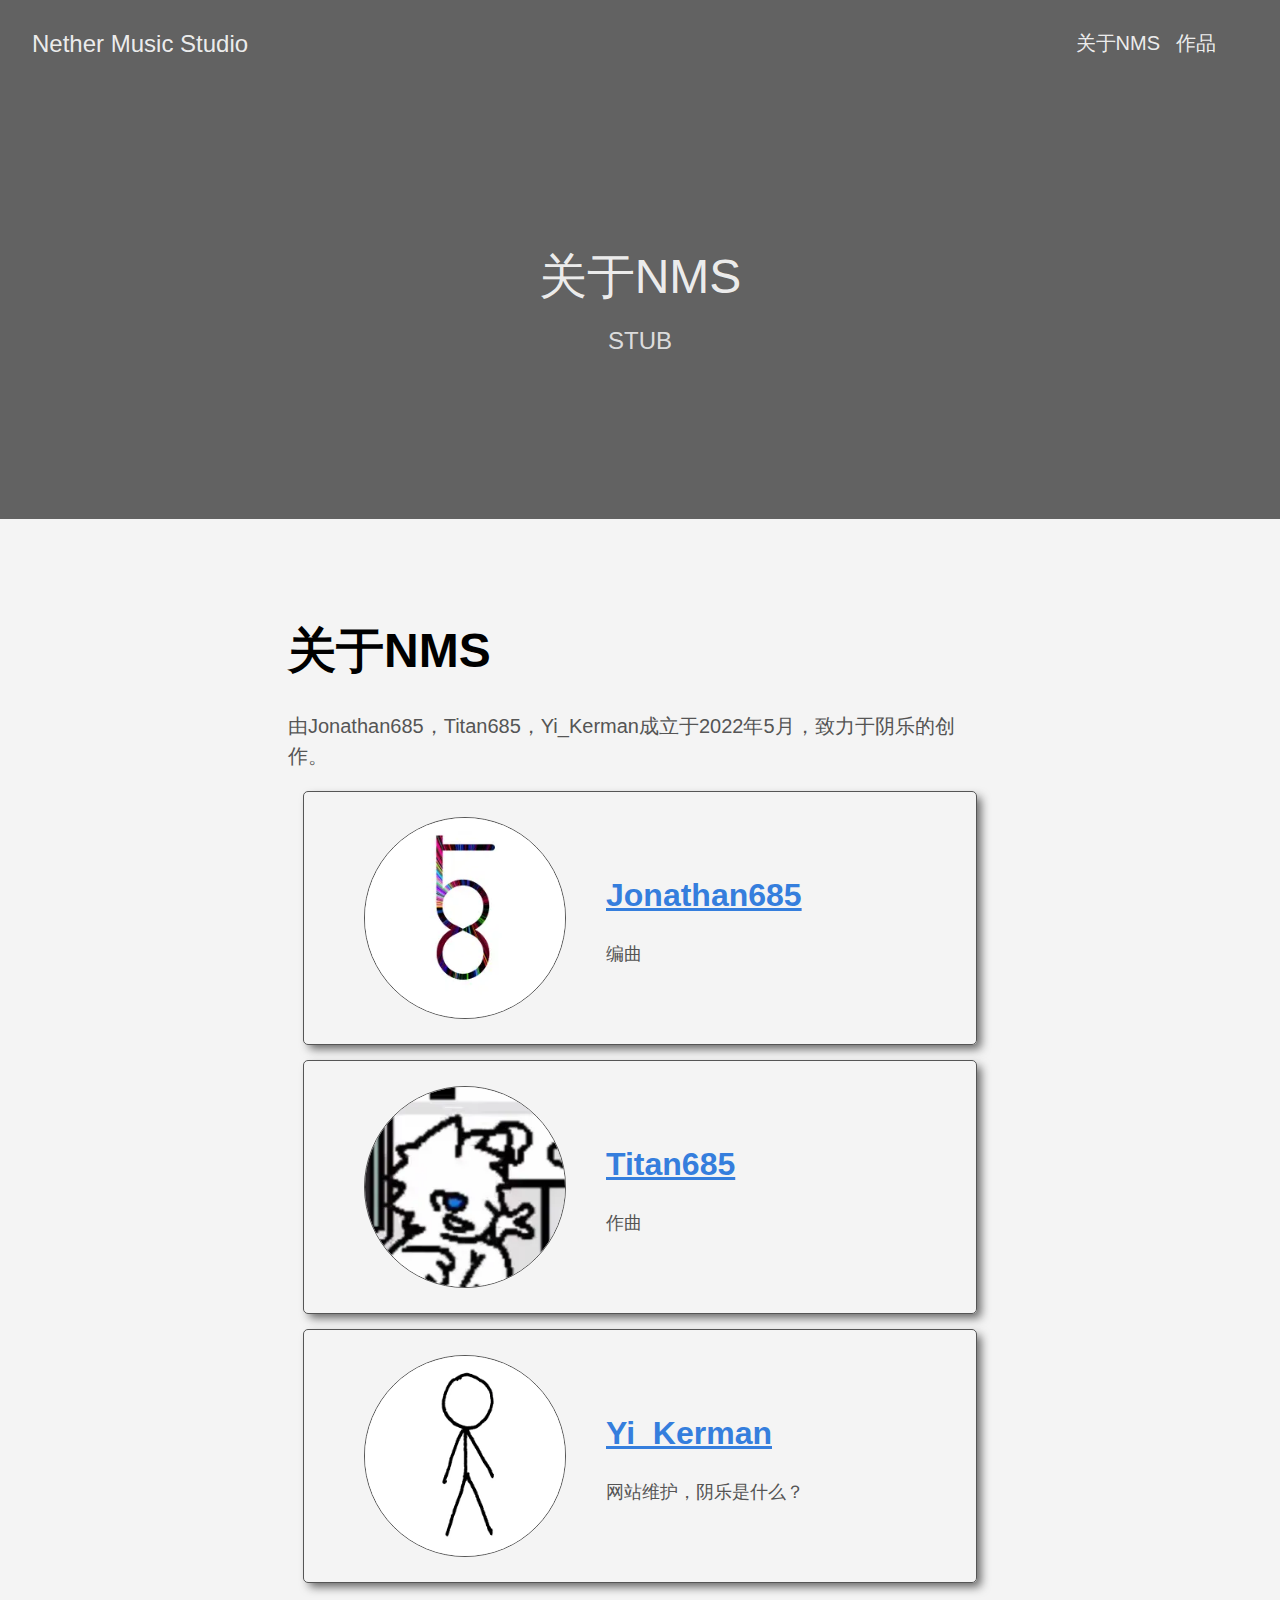
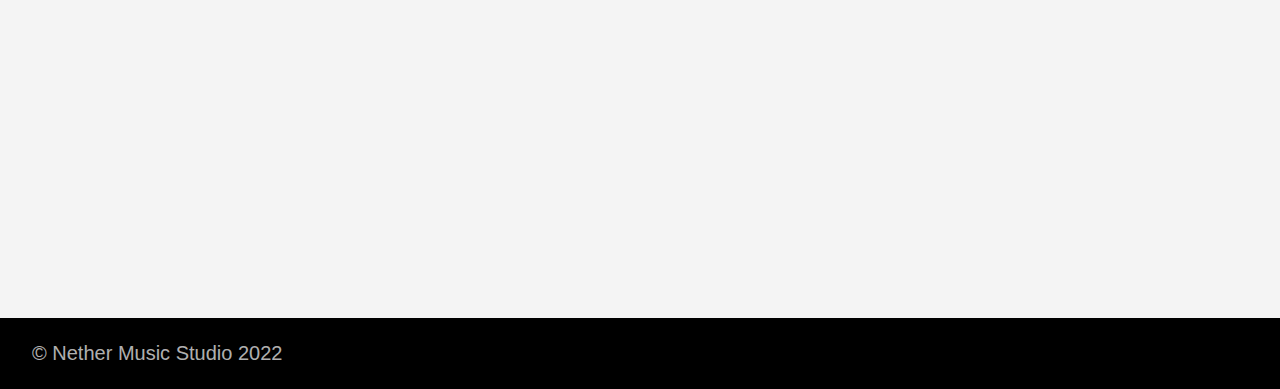
<file: about/index.html>
<!doctype html><html lang=zh-ch><head><meta charset=utf-8><meta http-equiv=x-ua-compatible content="IE=edge,chrome=1"><title>关于NMS | Nether Music Studio</title><meta name=viewport content="width=device-width,minimum-scale=1"><meta name=description content="STUB"><meta name=generator content="Hugo 0.99.1"><meta name=robots content="noindex, nofollow"><link rel=stylesheet href=/ananke/css/main.min.css><meta property="og:title" content="关于NMS"><meta property="og:description" content="STUB"><meta property="og:type" content="article"><meta property="og:url" content="https://www.nethermusic.studio/about/"><meta property="article:section" content><meta property="og:site_name" content="Nether Music Studio"><meta itemprop=name content="关于NMS"><meta itemprop=description content="STUB"><meta itemprop=wordCount content="7"><meta itemprop=keywords content><meta name=twitter:card content="summary"><meta name=twitter:title content="关于NMS"><meta name=twitter:description content="STUB"></head><body class="ma0 avenir bg-near-white"><header class="cover bg-top" style=background-image:url(https://www.nethermusic.studio/images/NMS_pure.jpg)><div class=bg-black-60><nav class="pv3 ph3 ph4-ns" role=navigation><div class="flex-l justify-between items-center center"><a href=/ class="f3 fw2 hover-white no-underline white-90 dib">Nether Music Studio</a><div class="flex-l items-center"><ul class="pl0 mr3"><li class="list f5 f4-ns fw4 dib pr3"><a class="hover-white no-underline white-90" href=/about/ title="关于NMS 页">关于NMS</a></li><li class="list f5 f4-ns fw4 dib pr3"><a class="hover-white no-underline white-90" href=/post/ title="作品 页">作品</a></li></ul><div class=ananke-socials></div></div></div></nav><div class="tc-l pv6 ph3 ph4-ns"><h1 class="f2 f1-l fw2 white-90 mb0 lh-title">关于NMS</h1><h2 class="fw1 f5 f3-l white-80 measure-wide-l center lh-copy mt3 mb4">STUB</h2></div></div></header><main class=pb7 role=main><div class="flex-l mt2 mw8 center"><article class="center cf pv5 ph3 ph4-ns mw7"><header><h1 class=f1>关于NMS</h1></header><div class="nested-copy-line-height lh-copy f4 nested-links mid-gray"><p>由Jonathan685，Titan685，Yi_Kerman成立于2022年5月，致力于阴乐的创作。</p><div class=intro-card><img src=/images/Jonathan685-Avatar.webp alt=Avatar>
<span><h1 id=jonathan685httpsspacebilibilicom513473687><a href=https://space.bilibili.com/513473687>Jonathan685</a></h1><p>编曲</span></div><div class=intro-card><img src=/images/Titan685-Avatar.webp alt=Avatar>
<span><h1 id=titan685httpsspacebilibilicom670898093><a href=https://space.bilibili.com/670898093>Titan685</a></h1><p>作曲</span></div><div class=intro-card><img src=/images/Yi_Kerman-Avatar.jpeg alt=Avatar>
<span><h1 id=yi_kermanhttpsspacebilibilicom448735326><a href=https://space.bilibili.com/448735326>Yi_Kerman</a></h1><p>网站维护，阴乐是什么？</span></div></div></article></div></main><footer class="bg-black bottom-0 w-100 pa3" role=contentinfo><div class="flex justify-between"><a class="f4 fw4 hover-white no-underline white-70 dn dib-ns pv2 ph3" href=https://www.nethermusic.studio>&copy; Nether Music Studio 2022</a><div><div class=ananke-socials></div></div></div></footer></body></html>
</file>
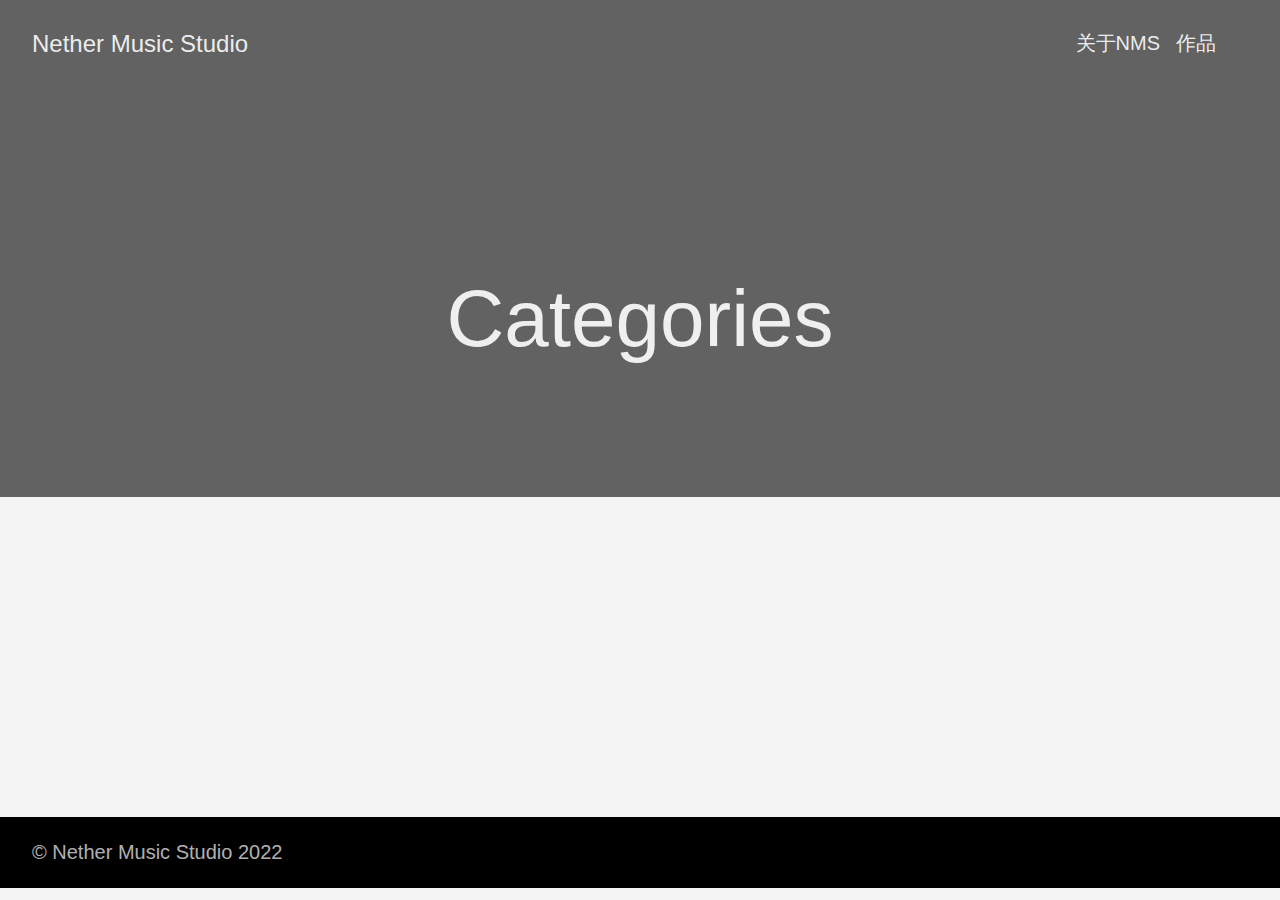
<file: categories/index.html>
<!doctype html><html lang=zh-ch><head><meta charset=utf-8><meta http-equiv=x-ua-compatible content="IE=edge,chrome=1"><title>Nether Music Studio</title><meta name=viewport content="width=device-width,minimum-scale=1"><meta name=description content><meta name=generator content="Hugo 0.99.1"><meta name=robots content="noindex, nofollow"><link rel=stylesheet href=/ananke/css/main.min.css><link href=/categories/index.xml rel=alternate type=application/rss+xml title="Nether Music Studio"><link href=/categories/index.xml rel=feed type=application/rss+xml title="Nether Music Studio"><meta property="og:title" content="Categories"><meta property="og:description" content><meta property="og:type" content="website"><meta property="og:url" content="https://www.nethermusic.studio/categories/"><meta property="og:site_name" content="Nether Music Studio"><meta itemprop=name content="Categories"><meta itemprop=description content><meta name=twitter:card content="summary"><meta name=twitter:title content="Categories"><meta name=twitter:description content></head><body class="ma0 avenir bg-near-white"><header class="cover bg-top" style=background-image:url(https://www.nethermusic.studio/images/NMS_pure.jpg)><div class=bg-black-60><nav class="pv3 ph3 ph4-ns" role=navigation><div class="flex-l justify-between items-center center"><a href=/ class="f3 fw2 hover-white no-underline white-90 dib">Nether Music Studio</a><div class="flex-l items-center"><ul class="pl0 mr3"><li class="list f5 f4-ns fw4 dib pr3"><a class="hover-white no-underline white-90" href=/about/ title="关于NMS 页">关于NMS</a></li><li class="list f5 f4-ns fw4 dib pr3"><a class="hover-white no-underline white-90" href=/post/ title="作品 页">作品</a></li></ul><div class=ananke-socials></div></div></div></nav><div class="tc-l pv4 pv6-l ph3 ph4-ns"><h1 class="f2 f-subheadline-l fw2 white-90 mb0 lh-title">Categories</h1></div></div></header><main class=pb7 role=main><article class="cf pa3 pa4-m pa4-l"><div class="measure-wide-l center f4 lh-copy nested-copy-line-height nested-links mid-gray"></div></article><div class="mw8 center"><section class=ph4></section></div></main><footer class="bg-black bottom-0 w-100 pa3" role=contentinfo><div class="flex justify-between"><a class="f4 fw4 hover-white no-underline white-70 dn dib-ns pv2 ph3" href=https://www.nethermusic.studio>&copy; Nether Music Studio 2022</a><div><div class=ananke-socials></div></div></div></footer></body></html>
</file>
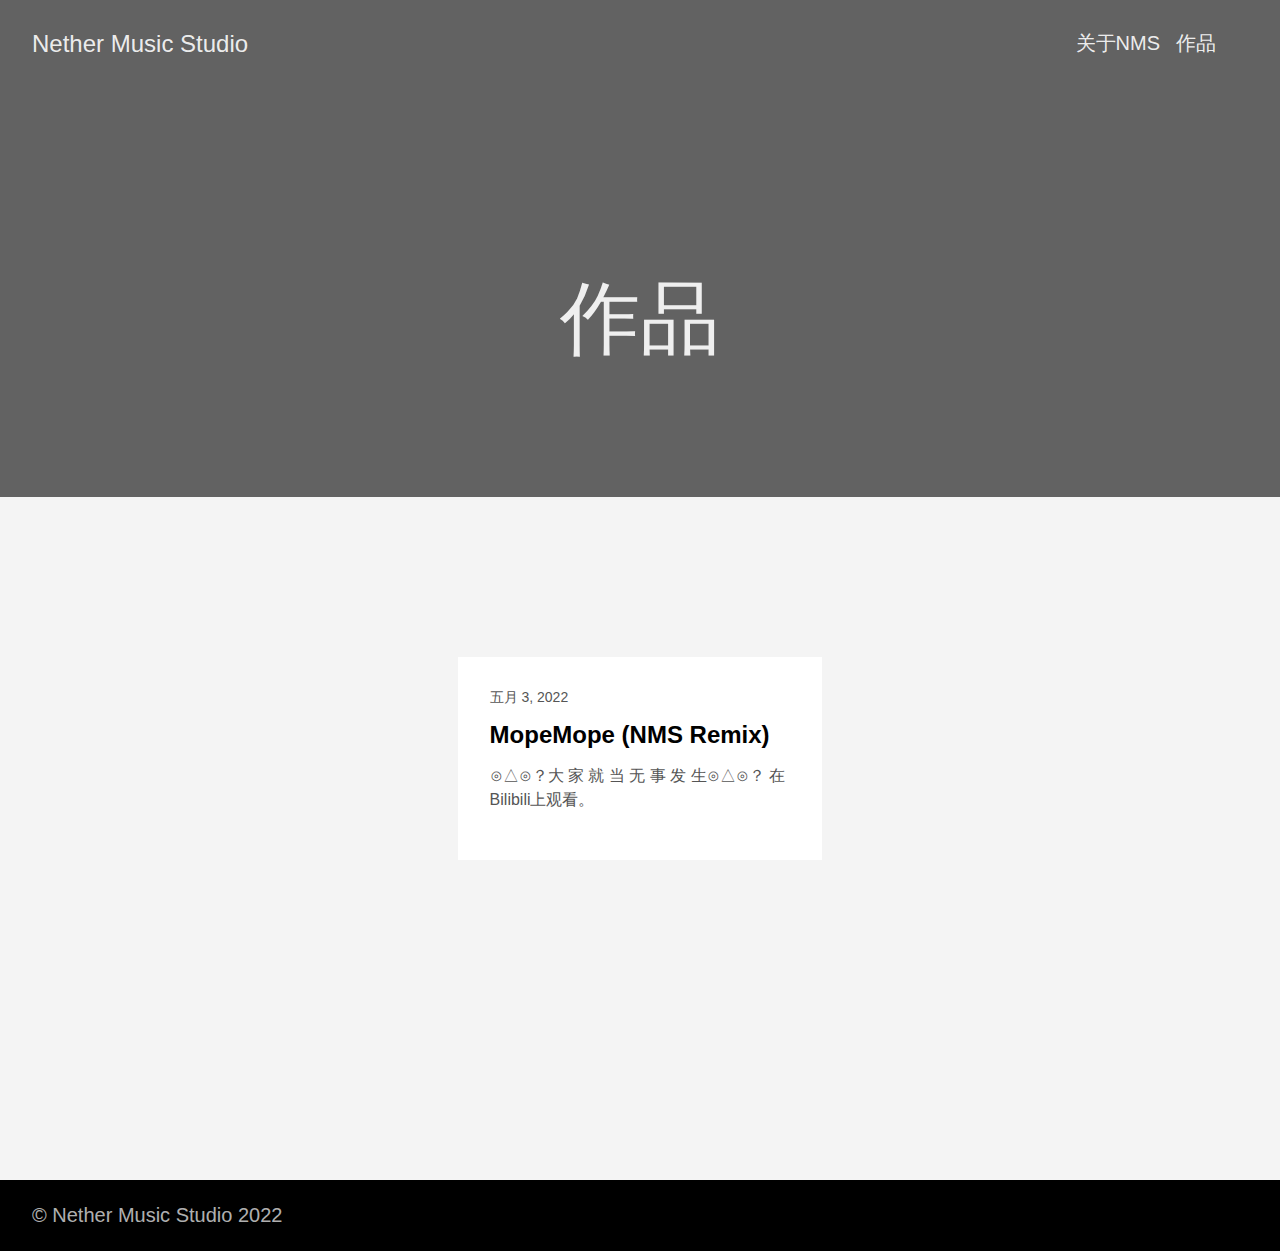
<file: post/index.html>
<!doctype html><html lang=zh-ch><head><meta charset=utf-8><meta http-equiv=x-ua-compatible content="IE=edge,chrome=1"><title>作品 | Nether Music Studio</title><meta name=viewport content="width=device-width,minimum-scale=1"><meta name=description content><meta name=generator content="Hugo 0.99.1"><meta name=robots content="noindex, nofollow"><link rel=stylesheet href=/ananke/css/main.min.css><link href=/post/index.xml rel=alternate type=application/rss+xml title="Nether Music Studio"><link href=/post/index.xml rel=feed type=application/rss+xml title="Nether Music Studio"><meta property="og:title" content="作品"><meta property="og:description" content><meta property="og:type" content="website"><meta property="og:url" content="https://www.nethermusic.studio/post/"><meta property="og:site_name" content="Nether Music Studio"><meta itemprop=name content="作品"><meta itemprop=description content><meta name=twitter:card content="summary"><meta name=twitter:title content="作品"><meta name=twitter:description content></head><body class="ma0 avenir bg-near-white"><header class="cover bg-top" style=background-image:url(https://www.nethermusic.studio/images/NMS_pure.jpg)><div class=bg-black-60><nav class="pv3 ph3 ph4-ns" role=navigation><div class="flex-l justify-between items-center center"><a href=/ class="f3 fw2 hover-white no-underline white-90 dib">Nether Music Studio</a><div class="flex-l items-center"><ul class="pl0 mr3"><li class="list f5 f4-ns fw4 dib pr3"><a class="hover-white no-underline white-90" href=/about/ title="关于NMS 页">关于NMS</a></li><li class="list f5 f4-ns fw4 dib pr3"><a class="hover-white no-underline white-90" href=/post/ title="作品 页">作品</a></li></ul><div class=ananke-socials></div></div></div></nav><div class="tc-l pv4 pv6-l ph3 ph4-ns"><h1 class="f2 f-subheadline-l fw2 white-90 mb0 lh-title">作品</h1></div></div></header><main class=pb7 role=main><article class="pa3 pa4-ns nested-copy-line-height"><section class="cf ph3 ph5-l pv3 pv4-l f4 tc-l center measure-wide lh-copy mid-gray"></section><aside class="flex-ns flex-wrap justify-around mt5"><div class="relative w-100 w-30-l mb4 bg-white"><div class="mb3 pa4 mid-gray overflow-hidden"><div class=f6>五月 3, 2022</div><h1 class="f3 near-black"><a href=/post/mopemope/ class="link black dim">MopeMope (NMS Remix)</a></h1><div class="nested-links f5 lh-copy nested-copy-line-height">⊙△⊙？大 家 就 当 无 事 发 生⊙△⊙？
在Bilibili上观看。</div></div></div></aside></article></main><footer class="bg-black bottom-0 w-100 pa3" role=contentinfo><div class="flex justify-between"><a class="f4 fw4 hover-white no-underline white-70 dn dib-ns pv2 ph3" href=https://www.nethermusic.studio>&copy; Nether Music Studio 2022</a><div><div class=ananke-socials></div></div></div></footer></body></html>
</file>
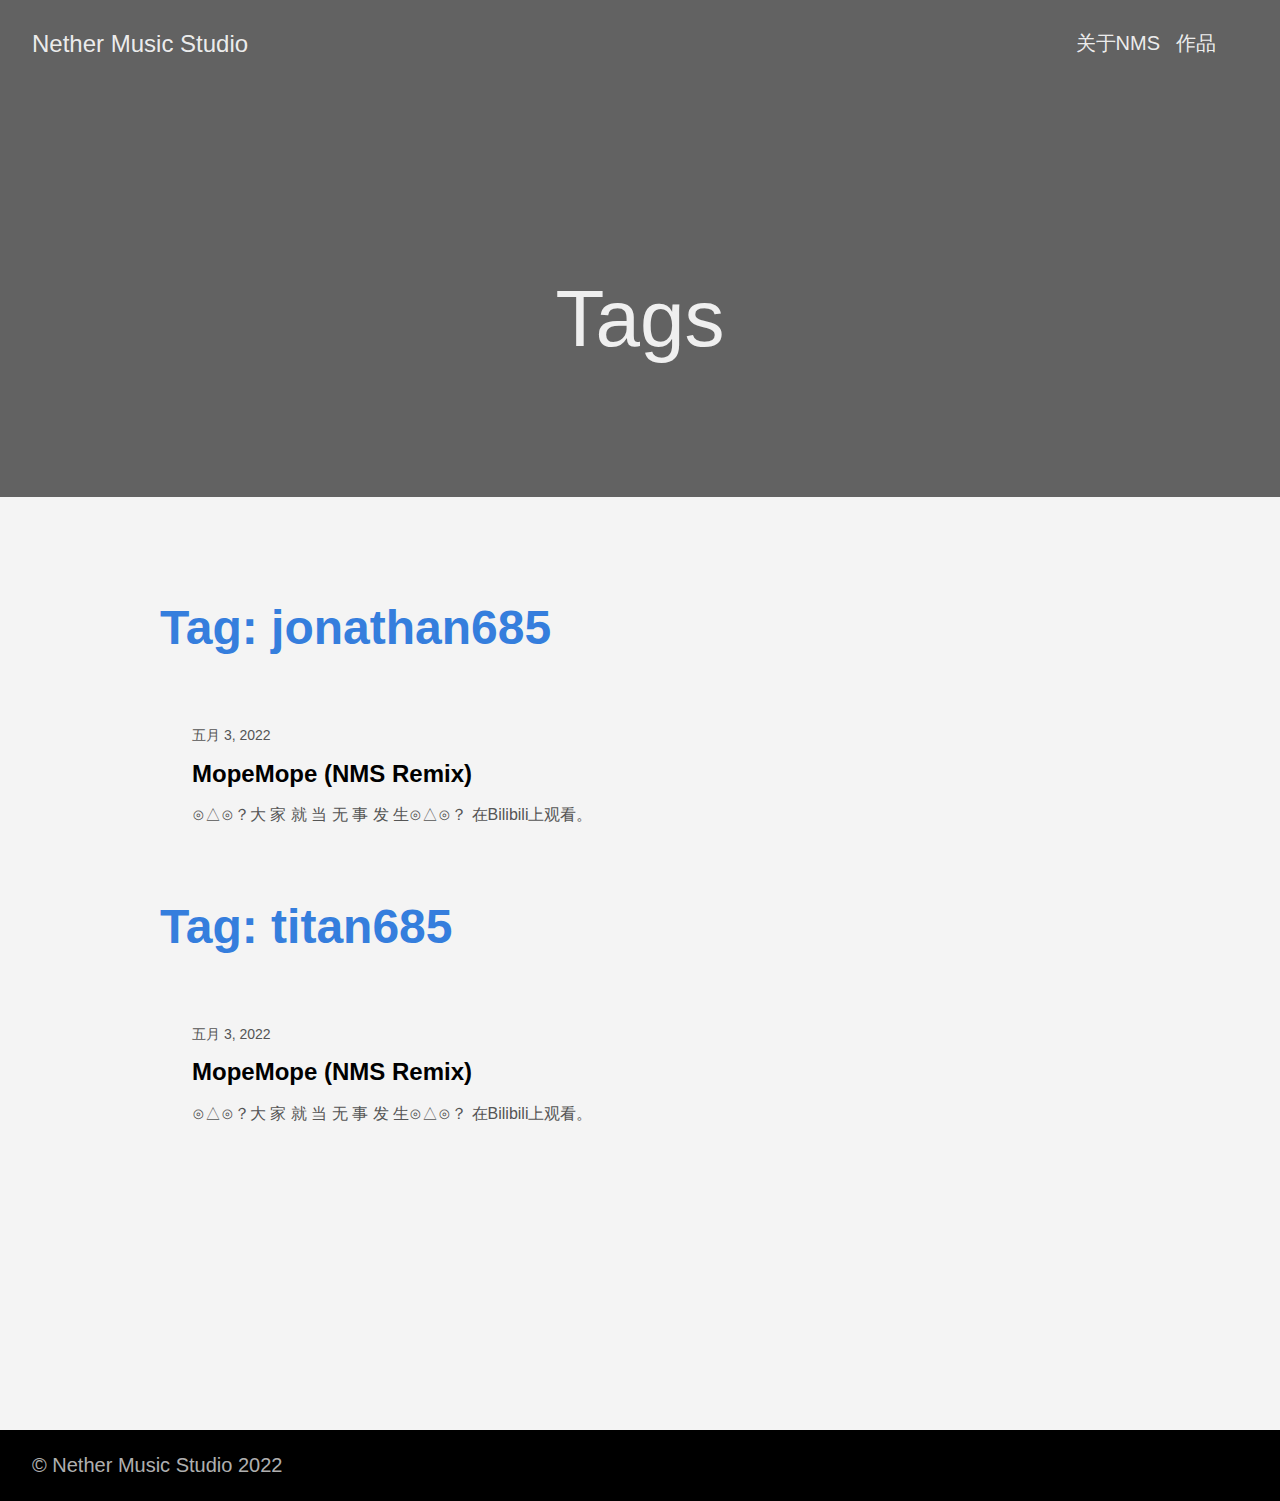
<file: tags/index.html>
<!doctype html><html lang=zh-ch><head><meta charset=utf-8><meta http-equiv=x-ua-compatible content="IE=edge,chrome=1"><title>Nether Music Studio</title><meta name=viewport content="width=device-width,minimum-scale=1"><meta name=description content><meta name=generator content="Hugo 0.99.1"><meta name=robots content="noindex, nofollow"><link rel=stylesheet href=/ananke/css/main.min.css><link href=/tags/index.xml rel=alternate type=application/rss+xml title="Nether Music Studio"><link href=/tags/index.xml rel=feed type=application/rss+xml title="Nether Music Studio"><meta property="og:title" content="Tags"><meta property="og:description" content><meta property="og:type" content="website"><meta property="og:url" content="https://www.nethermusic.studio/tags/"><meta property="og:site_name" content="Nether Music Studio"><meta itemprop=name content="Tags"><meta itemprop=description content><meta name=twitter:card content="summary"><meta name=twitter:title content="Tags"><meta name=twitter:description content></head><body class="ma0 avenir bg-near-white"><header class="cover bg-top" style=background-image:url(https://www.nethermusic.studio/images/NMS_pure.jpg)><div class=bg-black-60><nav class="pv3 ph3 ph4-ns" role=navigation><div class="flex-l justify-between items-center center"><a href=/ class="f3 fw2 hover-white no-underline white-90 dib">Nether Music Studio</a><div class="flex-l items-center"><ul class="pl0 mr3"><li class="list f5 f4-ns fw4 dib pr3"><a class="hover-white no-underline white-90" href=/about/ title="关于NMS 页">关于NMS</a></li><li class="list f5 f4-ns fw4 dib pr3"><a class="hover-white no-underline white-90" href=/post/ title="作品 页">作品</a></li></ul><div class=ananke-socials></div></div></div></nav><div class="tc-l pv4 pv6-l ph3 ph4-ns"><h1 class="f2 f-subheadline-l fw2 white-90 mb0 lh-title">Tags</h1></div></div></header><main class=pb7 role=main><article class="cf pa3 pa4-m pa4-l"><div class="measure-wide-l center f4 lh-copy nested-copy-line-height nested-links mid-gray"></div></article><div class="mw8 center"><section class=ph4><h2 class=f1><a href=/tags/jonathan685 class="link blue hover-black">Tag: jonathan685</a></h2><div class="mb3 pa4 mid-gray overflow-hidden"><div class=f6>五月 3, 2022</div><h1 class="f3 near-black"><a href=/post/mopemope/ class="link black dim">MopeMope (NMS Remix)</a></h1><div class="nested-links f5 lh-copy nested-copy-line-height">⊙△⊙？大 家 就 当 无 事 发 生⊙△⊙？
在Bilibili上观看。</div></div><h2 class=f1><a href=/tags/titan685 class="link blue hover-black">Tag: titan685</a></h2><div class="mb3 pa4 mid-gray overflow-hidden"><div class=f6>五月 3, 2022</div><h1 class="f3 near-black"><a href=/post/mopemope/ class="link black dim">MopeMope (NMS Remix)</a></h1><div class="nested-links f5 lh-copy nested-copy-line-height">⊙△⊙？大 家 就 当 无 事 发 生⊙△⊙？
在Bilibili上观看。</div></div></section></div></main><footer class="bg-black bottom-0 w-100 pa3" role=contentinfo><div class="flex justify-between"><a class="f4 fw4 hover-white no-underline white-70 dn dib-ns pv2 ph3" href=https://www.nethermusic.studio>&copy; Nether Music Studio 2022</a><div><div class=ananke-socials></div></div></div></footer></body></html>
</file>
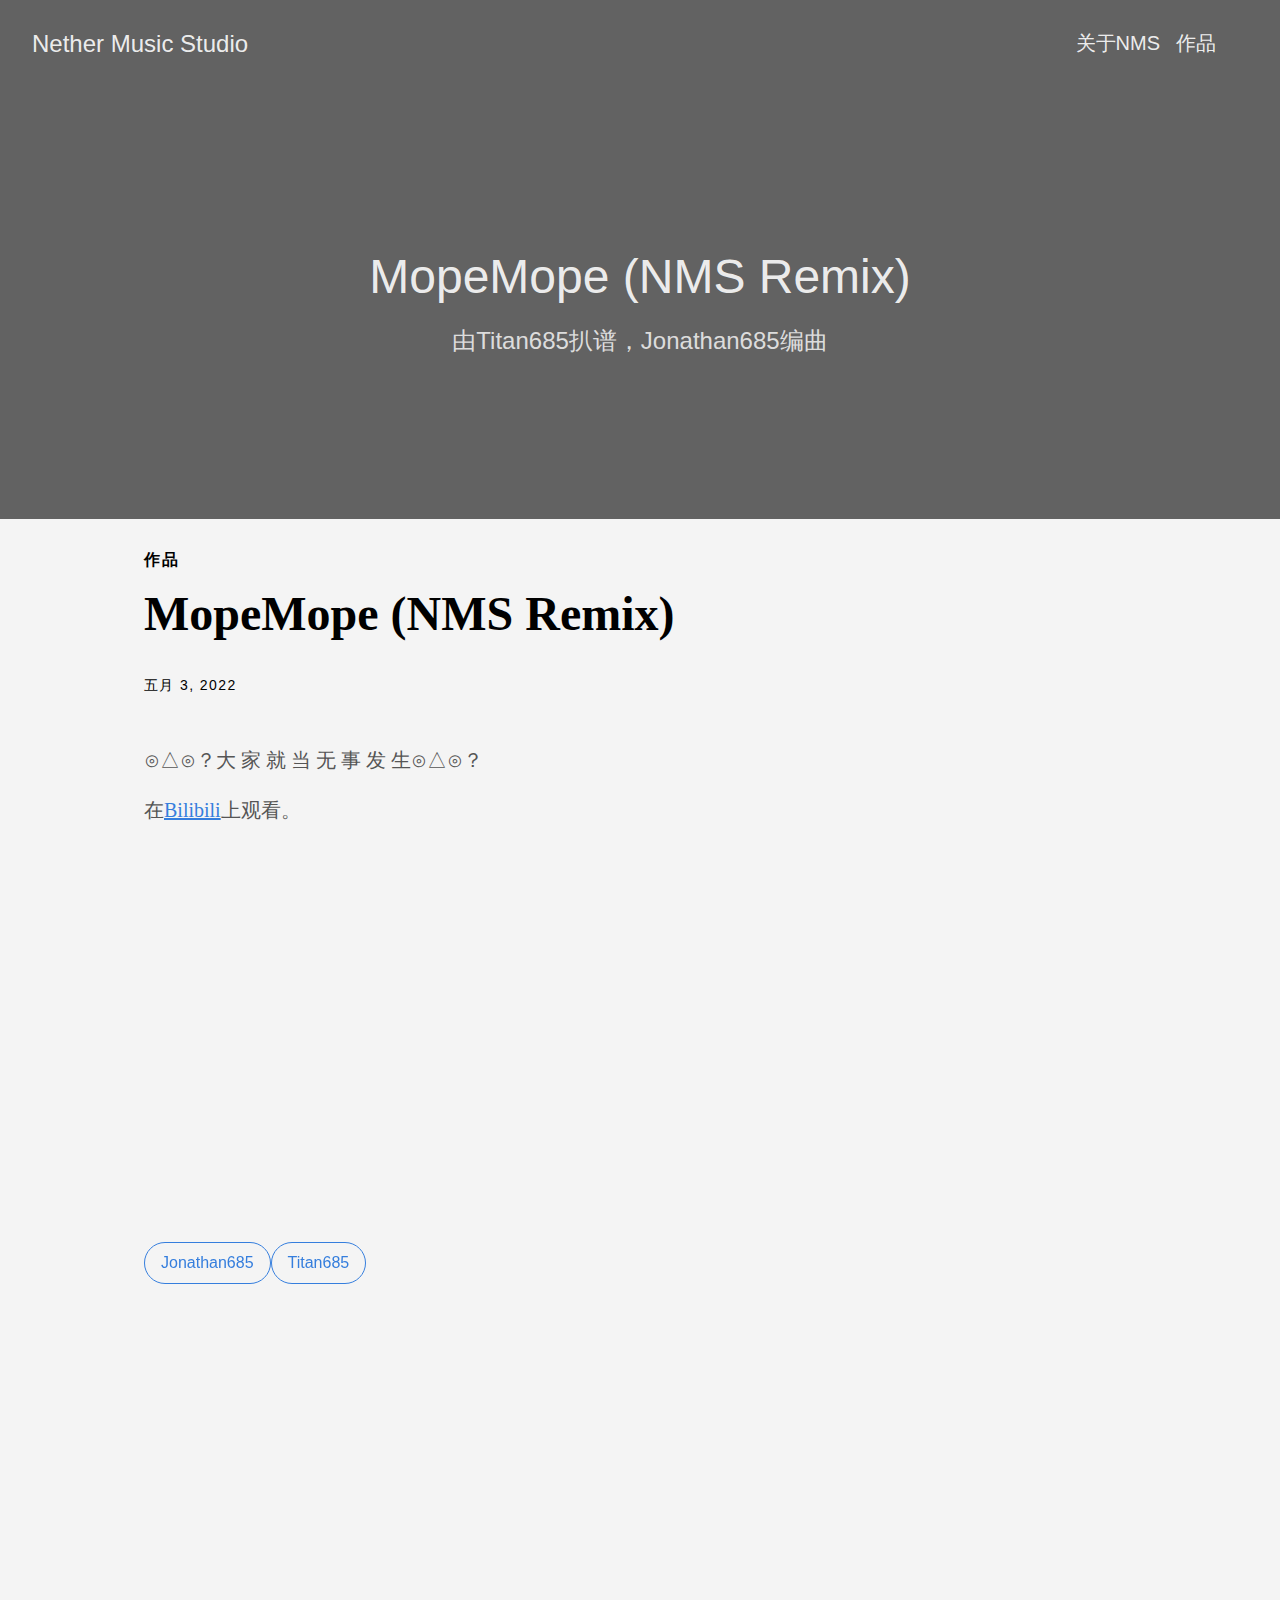
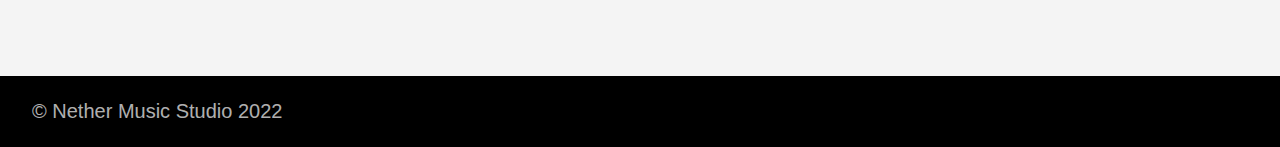
<file: post/mopemope/index.html>
<!doctype html><html lang=zh-ch><head><meta charset=utf-8><meta http-equiv=x-ua-compatible content="IE=edge,chrome=1"><title>MopeMope (NMS Remix) | Nether Music Studio</title><meta name=viewport content="width=device-width,minimum-scale=1"><meta name=description content="由Titan685扒谱，Jonathan685编曲"><meta name=generator content="Hugo 0.99.1"><meta name=robots content="noindex, nofollow"><link rel=stylesheet href=/ananke/css/main.min.css><meta property="og:title" content="MopeMope (NMS Remix)"><meta property="og:description" content="由Titan685扒谱，Jonathan685编曲"><meta property="og:type" content="article"><meta property="og:url" content="https://www.nethermusic.studio/post/mopemope/"><meta property="article:section" content="post"><meta property="article:published_time" content="2022-05-03T15:23:08+08:00"><meta property="article:modified_time" content="2022-05-03T15:23:08+08:00"><meta property="og:site_name" content="Nether Music Studio"><meta itemprop=name content="MopeMope (NMS Remix)"><meta itemprop=description content="由Titan685扒谱，Jonathan685编曲"><meta itemprop=datePublished content="2022-05-03T15:23:08+08:00"><meta itemprop=dateModified content="2022-05-03T15:23:08+08:00"><meta itemprop=wordCount content="9"><meta itemprop=keywords content="Jonathan685,Titan685,"><meta name=twitter:card content="summary"><meta name=twitter:title content="MopeMope (NMS Remix)"><meta name=twitter:description content="由Titan685扒谱，Jonathan685编曲"></head><body class="ma0 avenir bg-near-white"><header class="cover bg-top" style=background-image:url(https://www.nethermusic.studio/images/NMS_pure.jpg)><div class=bg-black-60><nav class="pv3 ph3 ph4-ns" role=navigation><div class="flex-l justify-between items-center center"><a href=/ class="f3 fw2 hover-white no-underline white-90 dib">Nether Music Studio</a><div class="flex-l items-center"><ul class="pl0 mr3"><li class="list f5 f4-ns fw4 dib pr3"><a class="hover-white no-underline white-90" href=/about/ title="关于NMS 页">关于NMS</a></li><li class="list f5 f4-ns fw4 dib pr3"><a class="hover-white no-underline white-90" href=/post/ title="作品 页">作品</a></li></ul><div class=ananke-socials></div></div></div></nav><div class="tc-l pv6 ph3 ph4-ns"><h1 class="f2 f1-l fw2 white-90 mb0 lh-title">MopeMope (NMS Remix)</h1><h2 class="fw1 f5 f3-l white-80 measure-wide-l center lh-copy mt3 mb4">由Titan685扒谱，Jonathan685编曲</h2></div></div></header><main class=pb7 role=main><article class="flex-l flex-wrap justify-between mw8 center ph3"><header class="mt4 w-100"><aside class="instapaper_ignoref b helvetica tracked">作品</aside><div id=sharing class="mt3 ananke-socials"></div><h1 class="f1 athelas mt3 mb1">MopeMope (NMS Remix)</h1><time class="f6 mv4 dib tracked" datetime=2022-05-03T15:23:08+08:00>五月 3, 2022</time></header><div class="nested-copy-line-height lh-copy serif f4 nested-links mid-gray pr4-l w-two-thirds-l"><p>⊙△⊙？大 家 就 当 无 事 发 生⊙△⊙？</p><p>在<a href=https://www.bilibili.com/video/BV1RS4y187Bn>Bilibili</a>上观看。</p><div style="position:relative;padding:30% 45%"><iframe style=position:absolute;width:100%;height:100%;left:0;top:0 src="https://player.bilibili.com/player.html?bvid=BV1RS4y187Bn&cid=710846267&page=1&as_wide=1&high_quality=1&danmaku=0" frameborder=no scrolling=no></iframe></div><ul class=pa0><li class="list di"><a href=/tags/jonathan685 class="link f5 grow no-underline br-pill ba ph3 pv2 mb2 dib black sans-serif">Jonathan685</a></li><li class="list di"><a href=/tags/titan685 class="link f5 grow no-underline br-pill ba ph3 pv2 mb2 dib black sans-serif">Titan685</a></li></ul><div class="mt6 instapaper_ignoref"></div></div><aside class="w-30-l mt6-l"></aside></article></main><footer class="bg-black bottom-0 w-100 pa3" role=contentinfo><div class="flex justify-between"><a class="f4 fw4 hover-white no-underline white-70 dn dib-ns pv2 ph3" href=https://www.nethermusic.studio>&copy; Nether Music Studio 2022</a><div><div class=ananke-socials></div></div></div></footer></body></html>
</file>
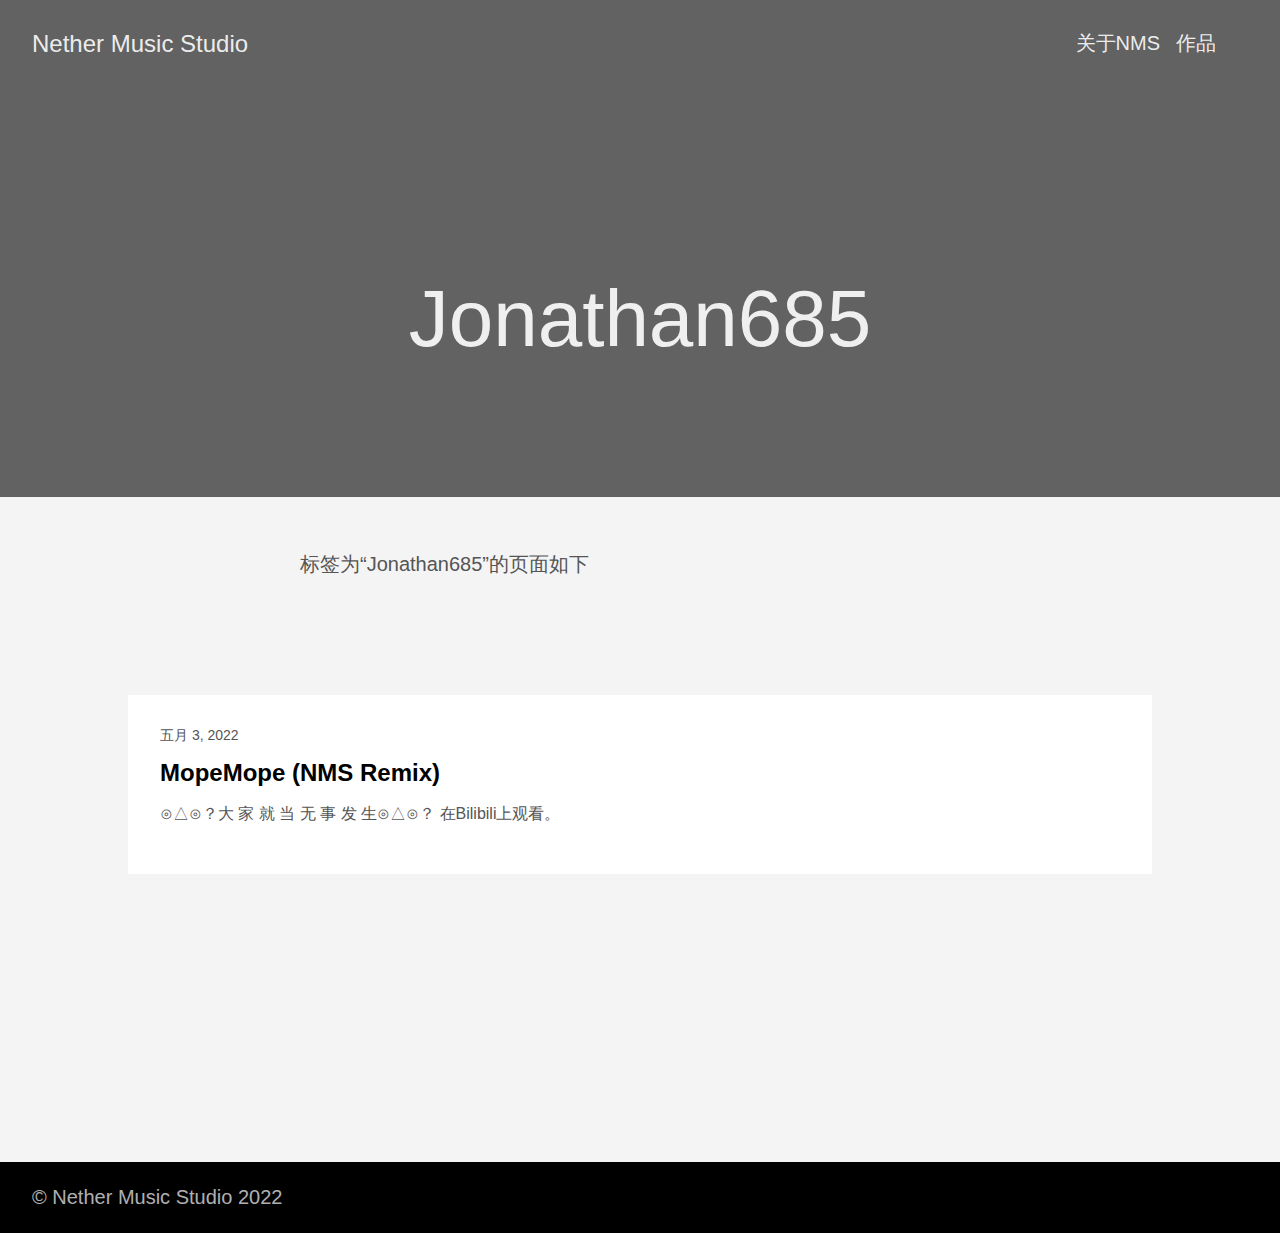
<file: tags/jonathan685/index.html>
<!doctype html><html lang=zh-ch><head><meta charset=utf-8><meta http-equiv=x-ua-compatible content="IE=edge,chrome=1"><title>Jonathan685 | Nether Music Studio</title><meta name=viewport content="width=device-width,minimum-scale=1"><meta name=description content><meta name=generator content="Hugo 0.99.1"><meta name=robots content="noindex, nofollow"><link rel=stylesheet href=/ananke/css/main.min.css><link href=/tags/jonathan685/index.xml rel=alternate type=application/rss+xml title="Nether Music Studio"><link href=/tags/jonathan685/index.xml rel=feed type=application/rss+xml title="Nether Music Studio"><meta property="og:title" content="Jonathan685"><meta property="og:description" content><meta property="og:type" content="website"><meta property="og:url" content="https://www.nethermusic.studio/tags/jonathan685/"><meta property="og:site_name" content="Nether Music Studio"><meta itemprop=name content="Jonathan685"><meta itemprop=description content><meta name=twitter:card content="summary"><meta name=twitter:title content="Jonathan685"><meta name=twitter:description content></head><body class="ma0 avenir bg-near-white"><header class="cover bg-top" style=background-image:url(https://www.nethermusic.studio/images/NMS_pure.jpg)><div class=bg-black-60><nav class="pv3 ph3 ph4-ns" role=navigation><div class="flex-l justify-between items-center center"><a href=/ class="f3 fw2 hover-white no-underline white-90 dib">Nether Music Studio</a><div class="flex-l items-center"><ul class="pl0 mr3"><li class="list f5 f4-ns fw4 dib pr3"><a class="hover-white no-underline white-90" href=/about/ title="关于NMS 页">关于NMS</a></li><li class="list f5 f4-ns fw4 dib pr3"><a class="hover-white no-underline white-90" href=/post/ title="作品 页">作品</a></li></ul><div class=ananke-socials></div></div></div></nav><div class="tc-l pv4 pv6-l ph3 ph4-ns"><h1 class="f2 f-subheadline-l fw2 white-90 mb0 lh-title">Jonathan685</h1></div></div></header><main class=pb7 role=main><article class="cf pa3 pa4-m pa4-l"><div class="measure-wide-l center f4 lh-copy nested-copy-line-height nested-links mid-gray"><p>标签为“Jonathan685”的页面如下</p></div></article><div class="mw8 center"><section class="flex-ns flex-wrap justify-around mt5"><div class="relative w-100 mb4 bg-white"><div class="mb3 pa4 mid-gray overflow-hidden"><div class=f6>五月 3, 2022</div><h1 class="f3 near-black"><a href=/post/mopemope/ class="link black dim">MopeMope (NMS Remix)</a></h1><div class="nested-links f5 lh-copy nested-copy-line-height">⊙△⊙？大 家 就 当 无 事 发 生⊙△⊙？
在Bilibili上观看。</div></div></div></section></div></main><footer class="bg-black bottom-0 w-100 pa3" role=contentinfo><div class="flex justify-between"><a class="f4 fw4 hover-white no-underline white-70 dn dib-ns pv2 ph3" href=https://www.nethermusic.studio>&copy; Nether Music Studio 2022</a><div><div class=ananke-socials></div></div></div></footer></body></html>
</file>
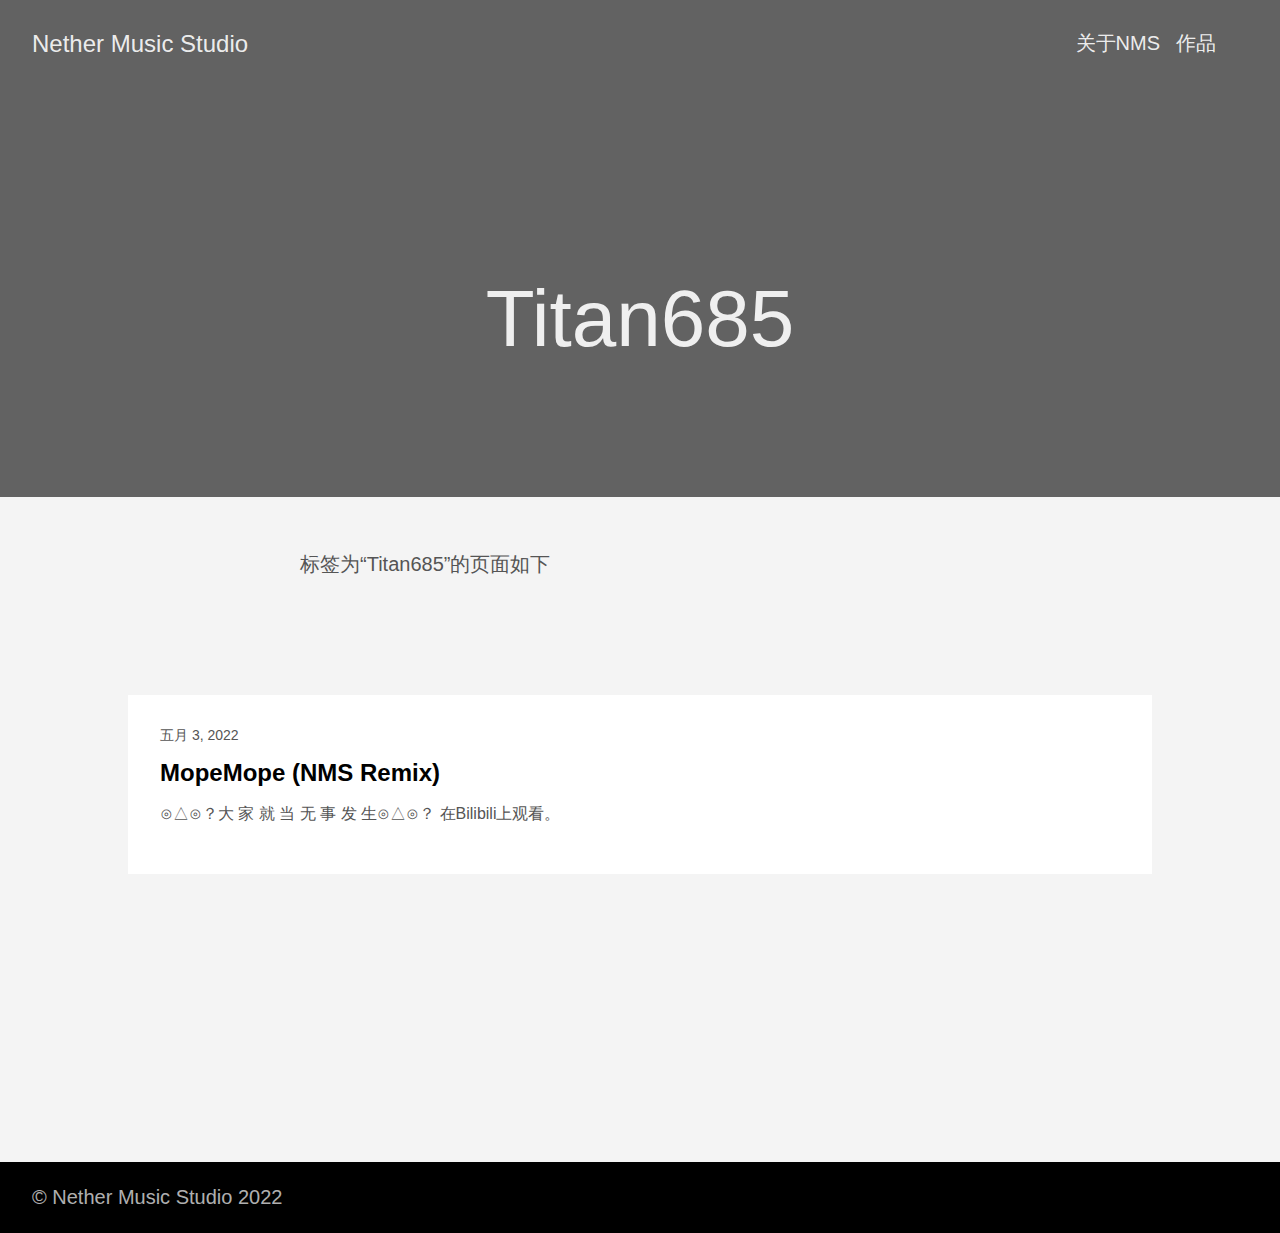
<file: tags/titan685/index.html>
<!doctype html><html lang=zh-ch><head><meta charset=utf-8><meta http-equiv=x-ua-compatible content="IE=edge,chrome=1"><title>Titan685 | Nether Music Studio</title><meta name=viewport content="width=device-width,minimum-scale=1"><meta name=description content><meta name=generator content="Hugo 0.99.1"><meta name=robots content="noindex, nofollow"><link rel=stylesheet href=/ananke/css/main.min.css><link href=/tags/titan685/index.xml rel=alternate type=application/rss+xml title="Nether Music Studio"><link href=/tags/titan685/index.xml rel=feed type=application/rss+xml title="Nether Music Studio"><meta property="og:title" content="Titan685"><meta property="og:description" content><meta property="og:type" content="website"><meta property="og:url" content="https://www.nethermusic.studio/tags/titan685/"><meta property="og:site_name" content="Nether Music Studio"><meta itemprop=name content="Titan685"><meta itemprop=description content><meta name=twitter:card content="summary"><meta name=twitter:title content="Titan685"><meta name=twitter:description content></head><body class="ma0 avenir bg-near-white"><header class="cover bg-top" style=background-image:url(https://www.nethermusic.studio/images/NMS_pure.jpg)><div class=bg-black-60><nav class="pv3 ph3 ph4-ns" role=navigation><div class="flex-l justify-between items-center center"><a href=/ class="f3 fw2 hover-white no-underline white-90 dib">Nether Music Studio</a><div class="flex-l items-center"><ul class="pl0 mr3"><li class="list f5 f4-ns fw4 dib pr3"><a class="hover-white no-underline white-90" href=/about/ title="关于NMS 页">关于NMS</a></li><li class="list f5 f4-ns fw4 dib pr3"><a class="hover-white no-underline white-90" href=/post/ title="作品 页">作品</a></li></ul><div class=ananke-socials></div></div></div></nav><div class="tc-l pv4 pv6-l ph3 ph4-ns"><h1 class="f2 f-subheadline-l fw2 white-90 mb0 lh-title">Titan685</h1></div></div></header><main class=pb7 role=main><article class="cf pa3 pa4-m pa4-l"><div class="measure-wide-l center f4 lh-copy nested-copy-line-height nested-links mid-gray"><p>标签为“Titan685”的页面如下</p></div></article><div class="mw8 center"><section class="flex-ns flex-wrap justify-around mt5"><div class="relative w-100 mb4 bg-white"><div class="mb3 pa4 mid-gray overflow-hidden"><div class=f6>五月 3, 2022</div><h1 class="f3 near-black"><a href=/post/mopemope/ class="link black dim">MopeMope (NMS Remix)</a></h1><div class="nested-links f5 lh-copy nested-copy-line-height">⊙△⊙？大 家 就 当 无 事 发 生⊙△⊙？
在Bilibili上观看。</div></div></div></section></div></main><footer class="bg-black bottom-0 w-100 pa3" role=contentinfo><div class="flex justify-between"><a class="f4 fw4 hover-white no-underline white-70 dn dib-ns pv2 ph3" href=https://www.nethermusic.studio>&copy; Nether Music Studio 2022</a><div><div class=ananke-socials></div></div></div></footer></body></html>
</file>
